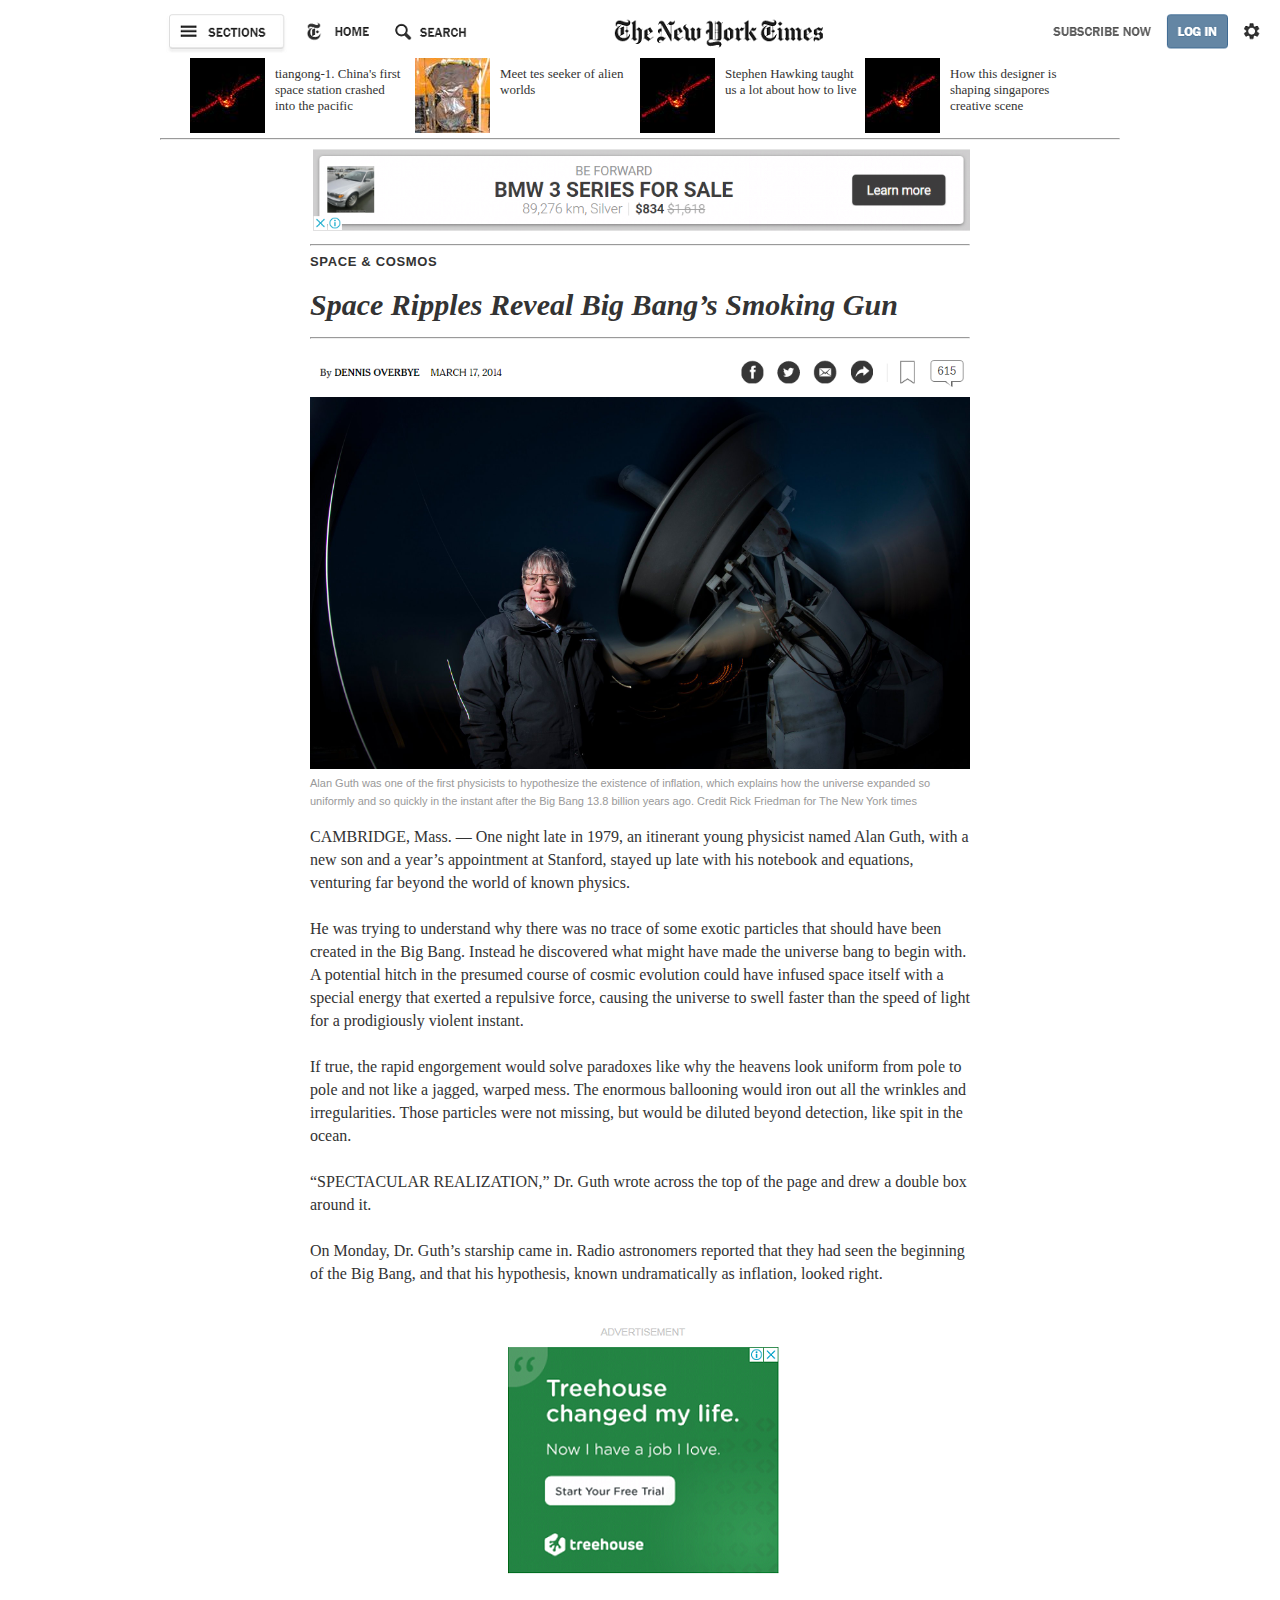
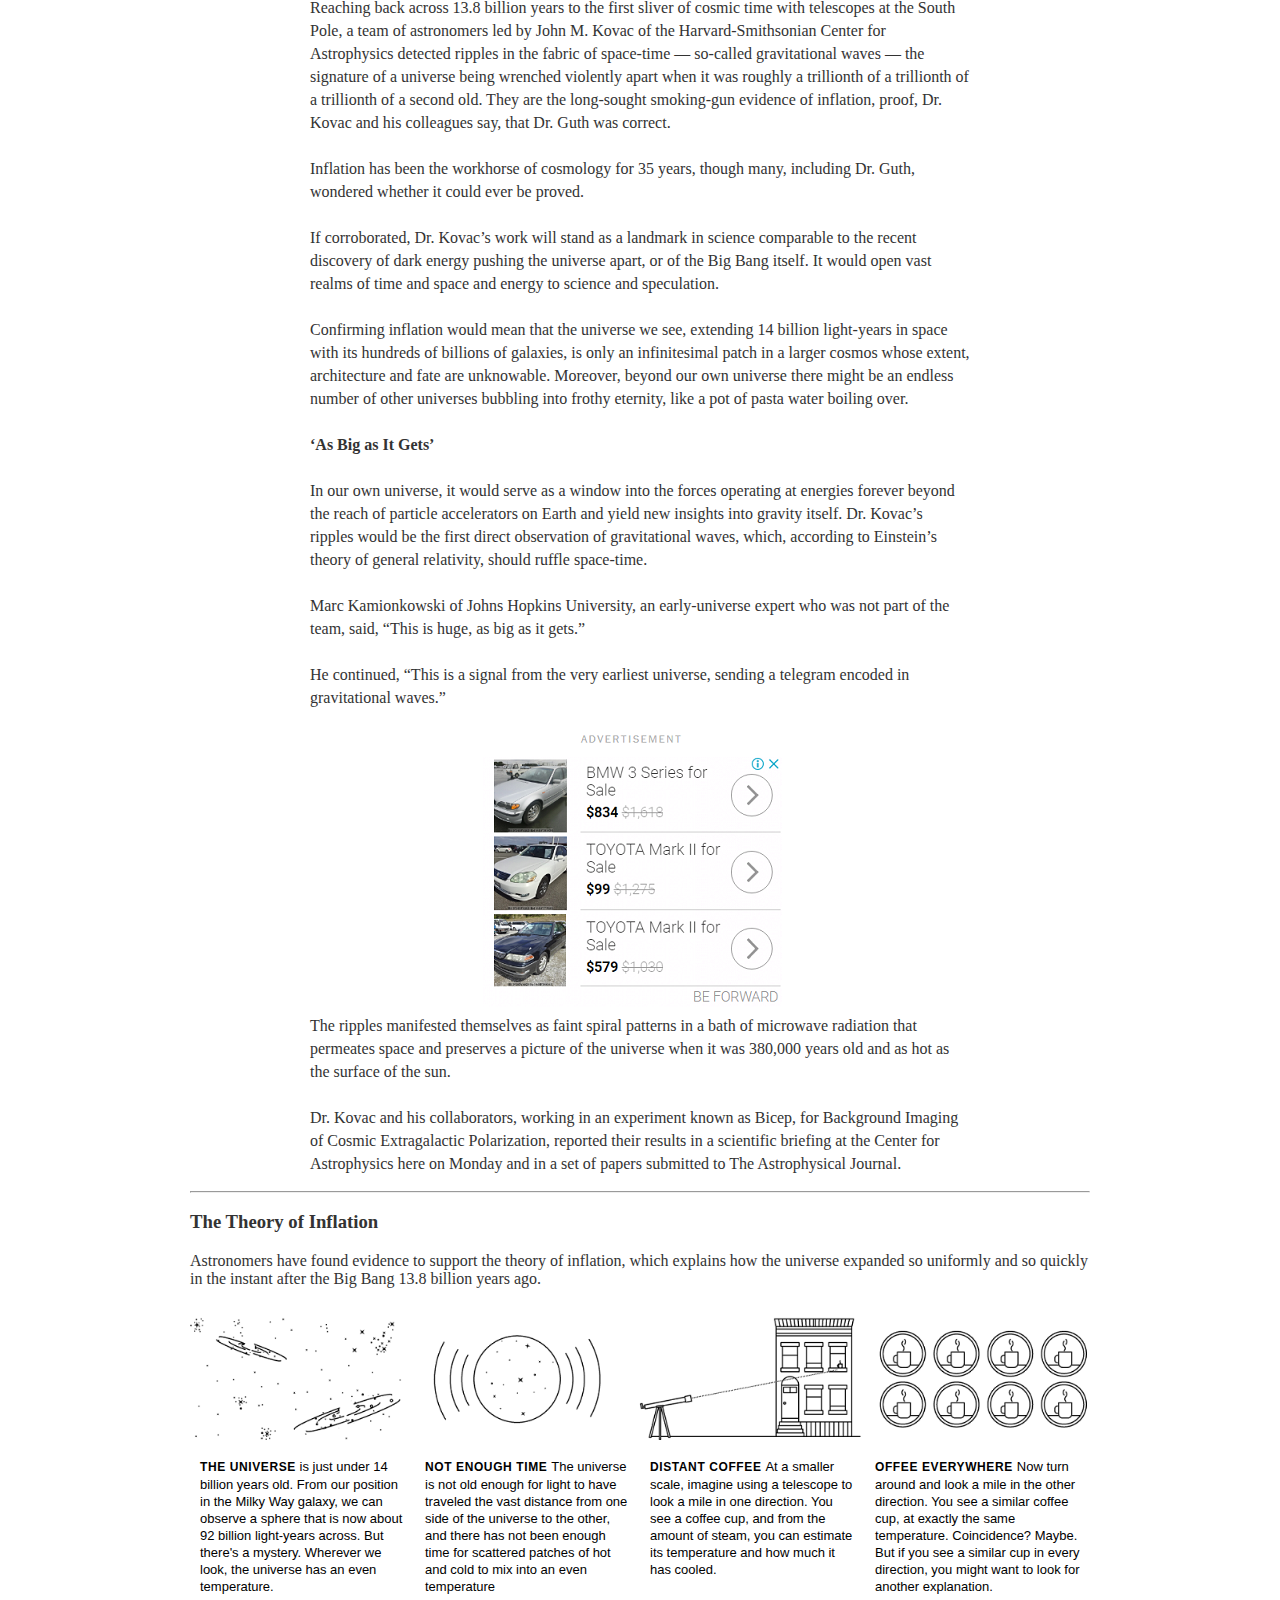
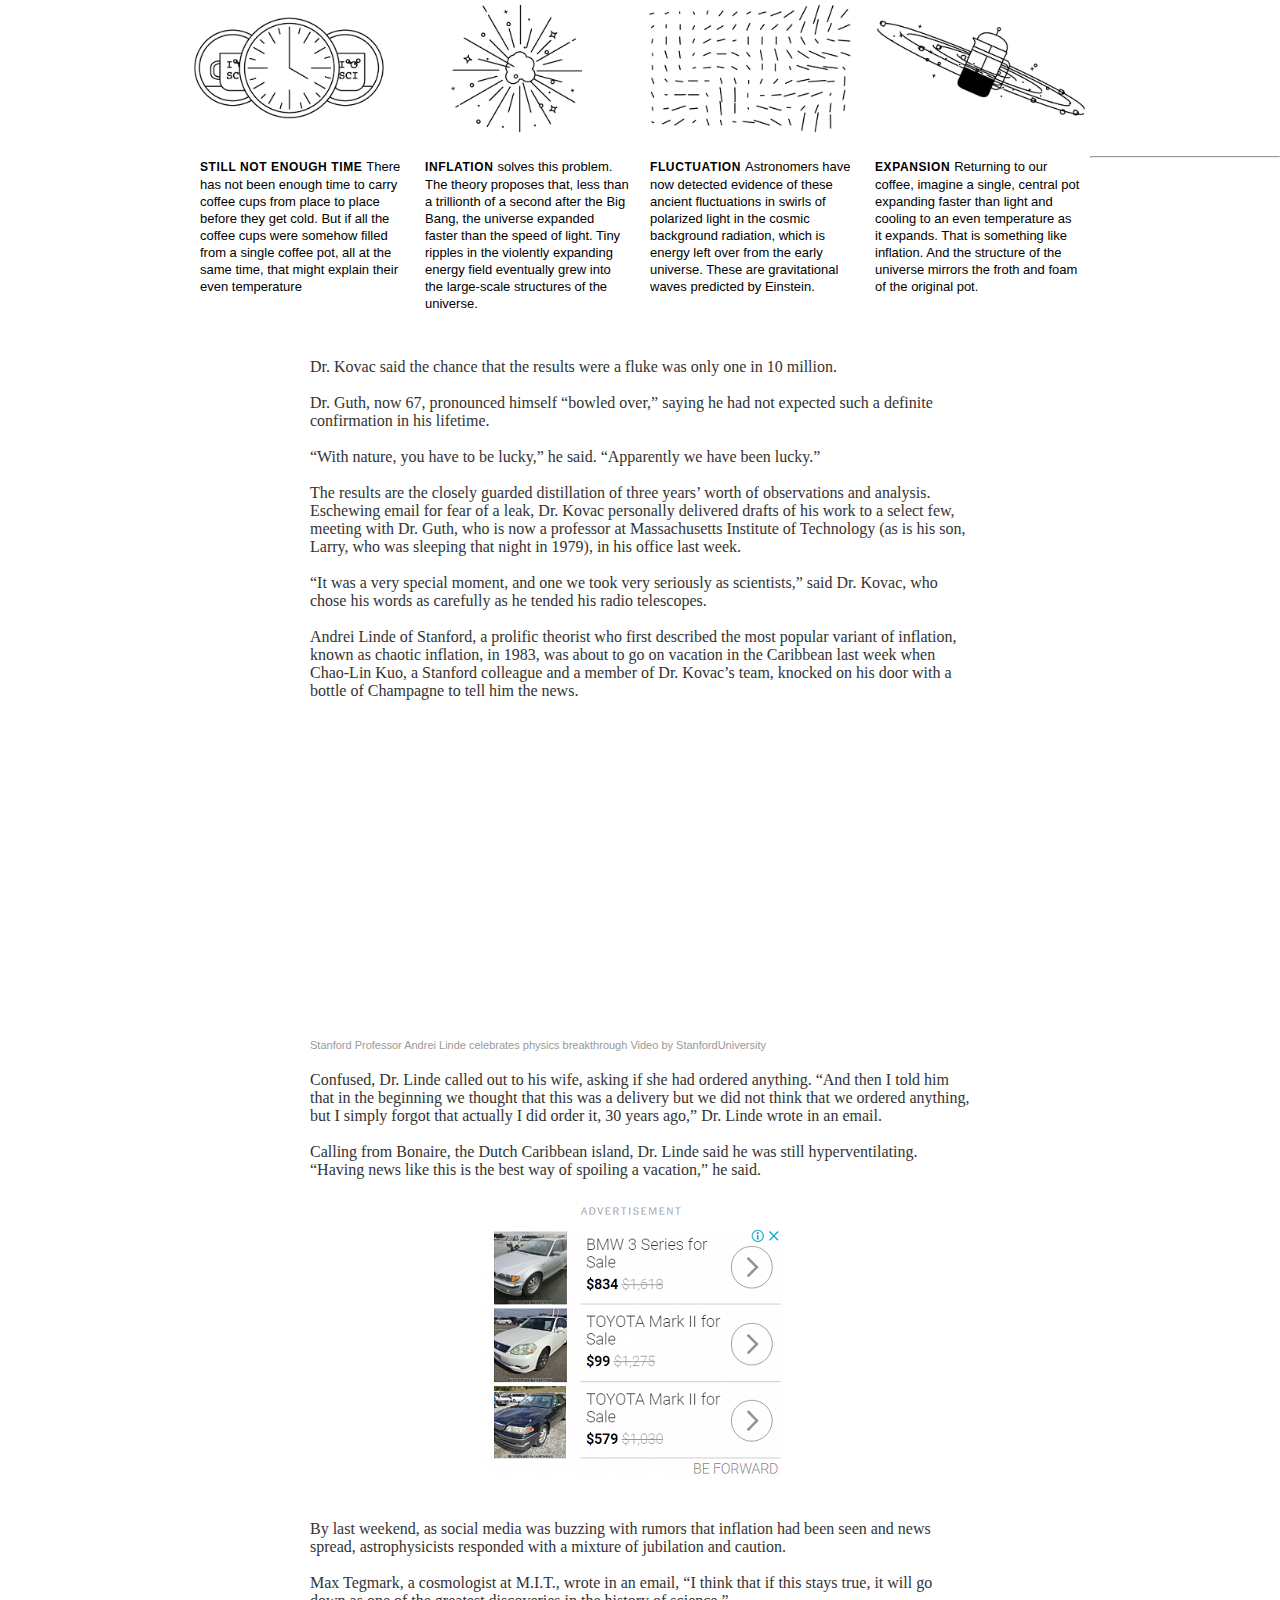
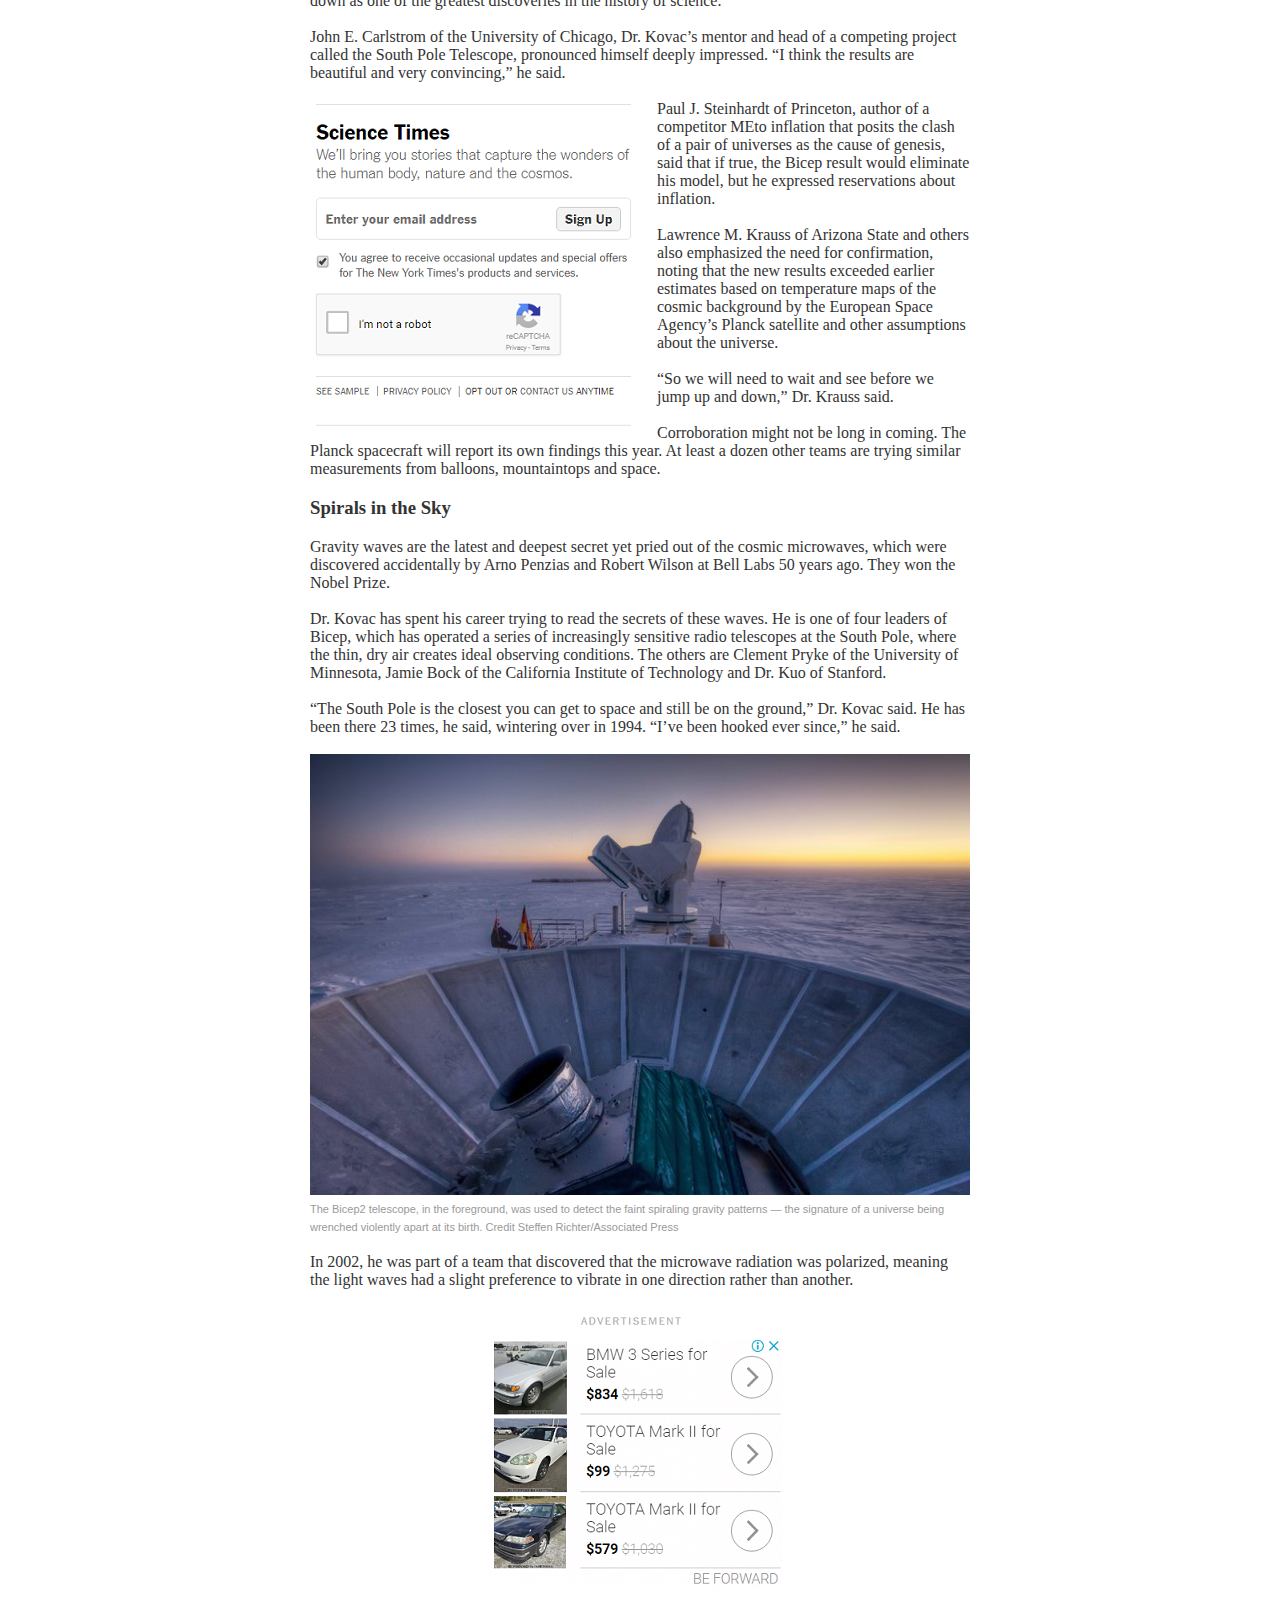
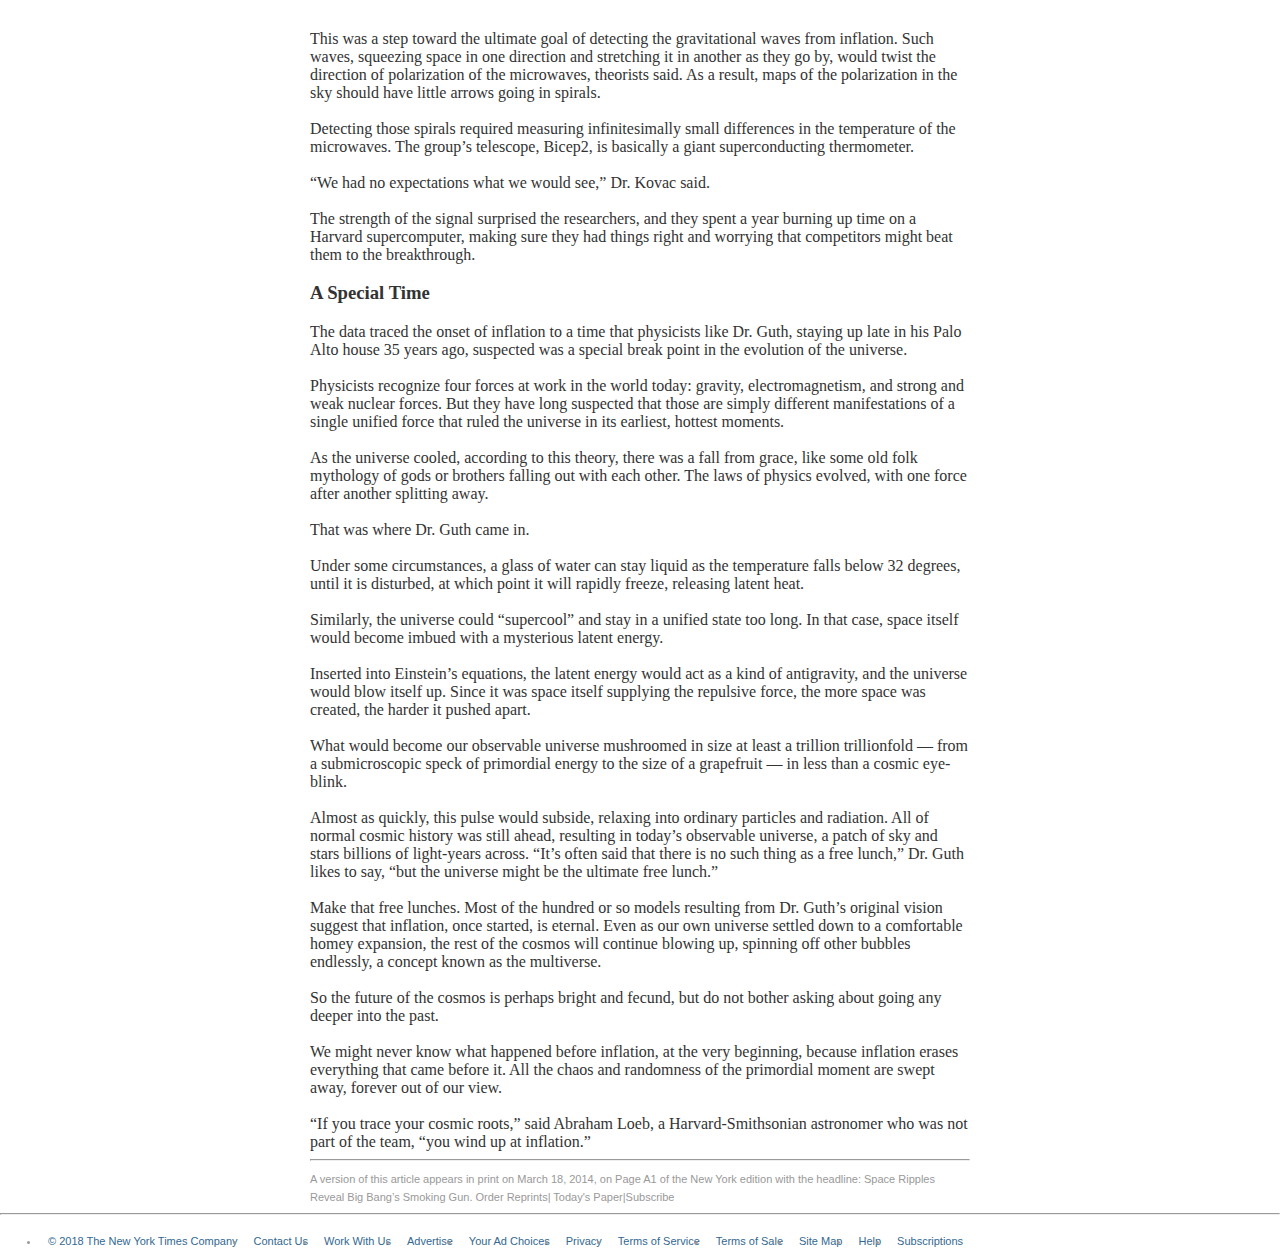
<file: index.html>
<!DOCTYPE html PUBLIC "-//W3C//DTD XHTML 1.0 Strict//EN"
        "http://www.w3.org/TR/xhtml1/DTD/xhtml1-strict.dtd">
<html lang="en">
<head>
	<meta http-equiv="content-type" content="text/html; charset=utf-8">
	<title>CSS Floats 101</title>
	<link rel="stylesheet" type="text/css" href="css/styles.css">	
</head>
<body>	
	<div id="container">
		<div id="nav">			
			<img src="image/navg.png">
		</div>
		<hr>
		<div id="contop">
			<div id="top1">																	
				<p><img src="image/top1.jpg">
				<a href="#">tiangong-1. China's first space station crashed into the pacific</a></p>					
			</div>
			<div id="top2">
				<p><img src="image/top2.jpg">
				<a href="#">Meet tes seeker of alien worlds</a></p>				
			</div>
			<div id="top3">
				<p><img src="image/top1.jpg">
				<a href="#">Stephen Hawking taught us a lot about how to live</a></p>
			</div>
			<div id="top4">
				<p><img src="image/top1.jpg">
				<a href="#">How this designer is shaping singapores creative scene</a></p>				
			</div>
		</div>
		<div class="lin">
			<hr>
		</div>
		
		<div id="content">		
			<div class="ad">	
				<img src="image/bmw2.png">	
			</div>
			<hr>
			<div id="specio">
				SPACE & COSMOS				
			</div>
			<br>			
			<div id="space">
				<b>Space Ripples Reveal Big Bang’s Smoking Gun</b>
				<hr>
				<img src="image/social.png">				
			</div>			
			<img src="image/cosmos.jpg">
			<span class="vers">
				Alan Guth was one of the first physicists to hypothesize the existence of inflation, which explains how the universe expanded so uniformly and so quickly in the instant after the Big Bang 13.8 billion years ago. Credit Rick Friedman for The New York times				
			</span>
			

			<br>
			<div class="ttxt">
				<p>CAMBRIDGE, Mass. — One night late in 1979, an itinerant young physicist named Alan Guth, with a new son and a year’s appointment at Stanford, stayed up late with his notebook and equations, venturing far beyond the world of known physics. <br><br>

He was trying to understand why there was no trace of some exotic particles that should have been created in the Big Bang. Instead he discovered what might have made the universe bang to begin with. A potential hitch in the presumed course of cosmic evolution could have infused space itself with a special energy that exerted a repulsive force, causing the universe to swell faster than the speed of light for a prodigiously violent instant. <br><br>

If true, the rapid engorgement would solve paradoxes like why the heavens look uniform from pole to pole and not like a jagged, warped mess. The enormous ballooning would iron out all the wrinkles and irregularities. Those particles were not missing, but would be diluted beyond detection, like spit in the ocean. <br><br>

“SPECTACULAR REALIZATION,” Dr. Guth wrote across the top of the page and drew a double box around it. <br><br>

On Monday, Dr. Guth’s starship came in. Radio astronomers reported that they had seen the beginning of the Big Bang, and that his hypothesis, known undramatically as inflation, looked right.</p><br>
<div class="ad">	
	<img src="image/tree.png">	
</div>

<p>
Reaching back across 13.8 billion years to the first sliver of cosmic time with telescopes at the South Pole, a team of astronomers led by John M. Kovac of the Harvard-Smithsonian Center for Astrophysics detected ripples in the fabric of space-time — so-called gravitational waves — the signature of a universe being wrenched violently apart when it was roughly a trillionth of a trillionth of a trillionth of a second old. They are the long-sought smoking-gun evidence of inflation, proof, Dr. Kovac and his colleagues say, that Dr. Guth was correct.<br><br>

Inflation has been the workhorse of cosmology for 35 years, though many, including Dr. Guth, wondered whether it could ever be proved.<br><br>

If corroborated, Dr. Kovac’s work will stand as a landmark in science comparable to the recent discovery of dark energy pushing the universe apart, or of the Big Bang itself. It would open vast realms of time and space and energy to science and speculation.<br><br>

Confirming inflation would mean that the universe we see, extending 14 billion light-years in space with its hundreds of billions of galaxies, is only an infinitesimal patch in a larger cosmos whose extent, architecture and fate are unknowable. Moreover, beyond our own universe there might be an endless number of other universes bubbling into frothy eternity, like a pot of pasta water boiling over.<br><br>

<strong>‘As Big as It Gets’</strong><br><br>

In our own universe, it would serve as a window into the forces operating at energies forever beyond the reach of particle accelerators on Earth and yield new insights into gravity itself. Dr. Kovac’s ripples would be the first direct observation of gravitational waves, which, according to Einstein’s theory of general relativity, should ruffle space-time.
<br><br>
Marc Kamionkowski of Johns Hopkins University, an early-universe expert who was not part of the team, said, “This is huge, as big as it gets.”<br><br>

He continued, “This is a signal from the very earliest universe, sending a telegram encoded in gravitational waves.”<br>
<div class="ad">	
	<img src="image/bmw.png">	
</div>

The ripples manifested themselves as faint spiral patterns in a bath of microwave radiation that permeates space and preserves a picture of the universe when it was 380,000 years old and as hot as the surface of the sun. <br><br>

Dr. Kovac and his collaborators, working in an experiment known as Bicep, for Background Imaging of Cosmic Extragalactic Polarization, reported their results in a scientific briefing at the Center for Astrophysics here on Monday and in a set of papers submitted to The Astrophysical Journal.
</p>

		
			</div>
			
		</div><!--content pause -->
		
			
		</div>


		<div id="content2"><hr>			
			<h3>The Theory of Inflation</h3>
Astronomers have found evidence to support the theory of inflation, which explains how the universe expanded so uniformly and so quickly in the instant after the Big Bang 13.8 billion years ago.
<br><br>
			<img src="image/img1.png">
			<div id="inflat1">								
				<p id="seclet">
					<span id="expansion">THE UNIVERSE</span>
					 is just under 14 billion years old. From our position in the Milky Way galaxy, we can observe a sphere that is now about 92 billion light-years across. But there's a mystery. Wherever we look, the universe has an even temperature.
				</p>
			</div>
			<div id="inflat2">									
				<p id="seclet">
					<span id="expansion">NOT ENOUGH TIME </span>
					   The universe is not old enough for light to have traveled the vast distance from one side of the universe to the other, and there has not been enough time for scattered patches of hot and cold to mix into an even temperature
				</p>
			</div>
			<div id="inflat3">									
				<p id="seclet">
					<span id="expansion">DISTANT COFFEE  </span>
					   At a smaller scale, imagine using a telescope to look a mile in one direction. You see a coffee cup, and from the amount of steam, you can estimate its temperature and how much it has cooled.
				</p>
			</div>
			<div id="inflat4">				
				<p id="seclet">
					<span id="expansion">OFFEE EVERYWHERE  </span>
					   Now turn around and look a mile in the other direction. You see a similar coffee cup, at exactly the same temperature. Coincidence? Maybe. But if you see a similar cup in every direction, you might want to look for another explanation.
				</p>
			</div>
<!---------------------------------------------------------------------------------------->
<img src="image/img2.png">
			<div id="inflat1">								
				<p id="seclet">
					<span id="expansion"> STILL NOT ENOUGH TIME </span>
					 There has not been enough time to carry coffee cups from place to place before they get cold. But if all the coffee cups were somehow filled from a single coffee pot, all at the same time, that might explain their even temperature <br>					
				</p>
			</div>
			<div id="inflat2">									
				<p id="seclet">
					<span id="expansion">INFLATION </span>
					   solves this problem. The theory proposes that, less than a trillionth of a second after the Big Bang, the universe expanded faster than the speed of light. Tiny ripples in the violently expanding energy field eventually grew into the large-scale structures of the universe.
				</p>
			</div>
			<div id="inflat3">									
				<p id="seclet">
					<span id="expansion">FLUCTUATION  </span>
					   Astronomers have now detected evidence of these ancient fluctuations in swirls of polarized light in the cosmic background radiation, which is energy left over from the early universe. These are gravitational waves predicted by Einstein.
				</p>
			</div>
			<div id="inflat4">				
				<p id="seclet">
					<span id="expansion">EXPANSION  </span>
					   Returning to our coffee, imagine a single, central pot expanding faster than light and cooling to an even temperature as it expands. That is something like inflation. And the structure of the universe mirrors the froth and foam of the original pot.
				</p>
			</div>
		
		</div>	<!--pause content2 -->

		
		<hr><br>
		<div id="content">

			 
			 <div class="klir"></div>
			 <br><br>

			 Dr. Kovac said the chance that the results were a fluke was only one in 10 million.  <br><br>
			Dr. Guth, now 67, pronounced himself “bowled over,” saying he had not expected such a definite confirmation in his lifetime. <br><br>

“With nature, you have to be lucky,” he said. “Apparently we have been lucky.”<br><br>

The results are the closely guarded distillation of three years’ worth of observations and analysis. Eschewing email for fear of a leak, Dr. Kovac personally delivered drafts of his work to a select few, meeting with Dr. Guth, who is now a professor at Massachusetts Institute of Technology (as is his son, Larry, who was sleeping that night in 1979), in his office last week.<br><br>

“It was a very special moment, and one we took very seriously as scientists,” said Dr. Kovac, who chose his words as carefully as he tended his radio telescopes.<br><br>

Andrei Linde of Stanford, a prolific theorist who first described the most popular variant of inflation, known as chaotic inflation, in 1983, was about to go on vacation in the Caribbean last week when Chao-Lin Kuo, a Stanford colleague and a member of Dr. Kovac’s team, knocked on his door with a bottle of Champagne to tell him the news.
		</P>
		<iframe width="560" height="315" src="https://www.youtube.com/embed/ZlfIVEy_YOA" frameborder="0" allow="autoplay; encrypted-media" allowfullscreen></iframe>
		<br>
		<span class="vers">
			Stanford Professor Andrei Linde celebrates physics breakthrough Video by StanfordUniversity			
		</span>
		<br><br>

Confused, Dr. Linde called out to his wife, asking if she had ordered anything.

“And then I told him that in the beginning we thought that this was a delivery but we did not think that we ordered anything, but I simply forgot that actually I did order it, 30 years ago,” Dr. Linde wrote in an email. <br><br>

Calling from Bonaire, the Dutch Caribbean island, Dr. Linde said he was still hyperventilating. “Having news like this is the best way of spoiling a vacation,” he said.
<br><br>
<div class="ad">
	<img src="image/bmw.png">	
</div>
<br><br>

By last weekend, as social media was buzzing with rumors that inflation had been seen and news spread, astrophysicists responded with a mixture of jubilation and caution.
<br><br>
Max Tegmark, a cosmologist at M.I.T., wrote in an email, “I think that if this stays true, it will go down as one of the greatest discoveries in the history of science.”
<br><br>
John E. Carlstrom of the University of Chicago, Dr. Kovac’s mentor and head of a competing project called the South Pole Telescope, pronounced himself deeply impressed. “I think the results are beautiful and very convincing,” he said.
<br><br>
<!-- insert----scince times float left---------------------------------------------- -->
<div class="times">
	<img src="image/times.png">	
</div>

Paul J. Steinhardt of Princeton, author of a competitor MEto inflation that posits the clash of a pair of universes as the cause of genesis, said that if true, the Bicep result would eliminate his model, but he expressed reservations about inflation.
<br><br>
Lawrence M. Krauss of Arizona State and others also emphasized the need for confirmation, noting that the new results exceeded earlier estimates based on temperature maps of the cosmic background by the European Space Agency’s Planck satellite and other assumptions about the universe.
<br><br>
“So we will need to wait and see before we jump up and down,” Dr. Krauss said.
<br><br>
Corroboration might not be long in coming. The Planck spacecraft will report its own findings this year. At least a dozen other teams are trying similar measurements from balloons, mountaintops and space.
<br>
<h3>Spirals in the Sky</h3>

Gravity waves are the latest and deepest secret yet pried out of the cosmic microwaves, which were discovered accidentally by Arno Penzias and Robert Wilson at Bell Labs 50 years ago. They won the Nobel Prize.<br><br>

Dr. Kovac has spent his career trying to read the secrets of these waves. He is one of four leaders of Bicep, which has operated a series of increasingly sensitive radio telescopes at the South Pole, where the thin, dry air creates ideal observing conditions. The others are Clement Pryke of the University of Minnesota, Jamie Bock of the California Institute of Technology and Dr. Kuo of Stanford.<br><br>

“The South Pole is the closest you can get to space and still be on the ground,” Dr. Kovac said. He has been there 23 times, he said, wintering over in 1994. “I’ve been hooked ever since,” he said.<br><br>

<div class="ad">
	<img src="image/scope.jpg">	
</div>
<span class="vers">
	The Bicep2 telescope, in the foreground, was used to detect the faint spiraling gravity patterns — the signature of a universe being wrenched violently apart at its birth. Credit Steffen Richter/Associated Press
</span>
<br><br>

In 2002, he was part of a team that discovered that the microwave radiation was polarized, meaning the light waves had a slight preference to vibrate in one direction rather than another.<br><br>

<div class="ad">
	<img src="image/bmw.png">	
</div>
<br><br>

This was a step toward the ultimate goal of detecting the gravitational waves from inflation. Such waves, squeezing space in one direction and stretching it in another as they go by, would twist the direction of polarization of the microwaves, theorists said. As a result, maps of the polarization in the sky should have little arrows going in spirals.
<br><br>
Detecting those spirals required measuring infinitesimally small differences in the temperature of the microwaves. The group’s telescope, Bicep2, is basically a giant superconducting thermometer.
<br><br>
“We had no expectations what we would see,” Dr. Kovac said.
<br><br>
The strength of the signal surprised the researchers, and they spent a year burning up time on a Harvard supercomputer, making sure they had things right and worrying that competitors might beat them to the breakthrough.

<h3>A Special Time</h3>

The data traced the onset of inflation to a time that physicists like Dr. Guth, staying up late in his Palo Alto house 35 years ago, suspected was a special break point in the evolution of the universe.
<br><br>
Physicists recognize four forces at work in the world today: gravity, electromagnetism, and strong and weak nuclear forces. But they have long suspected that those are simply different manifestations of a single unified force that ruled the universe in its earliest, hottest moments.
<br><br>
As the universe cooled, according to this theory, there was a fall from grace, like some old folk mythology of gods or brothers falling out with each other. The laws of physics evolved, with one force after another splitting away.
<br><br>
That was where Dr. Guth came in.
<br><br>
Under some circumstances, a glass of water can stay liquid as the temperature falls below 32 degrees, until it is disturbed, at which point it will rapidly freeze, releasing latent heat.
<br><br>
Similarly, the universe could “supercool” and stay in a unified state too long. In that case, space itself would become imbued with a mysterious latent energy.
<br><br>
Inserted into Einstein’s equations, the latent energy would act as a kind of antigravity, and the universe would blow itself up. Since it was space itself supplying the repulsive force, the more space was created, the harder it pushed apart.
<br><br>
What would become our observable universe mushroomed in size at least a trillion trillionfold — from a submicroscopic speck of primordial energy to the size of a grapefruit — in less than a cosmic eye-blink.
<br><br>
Almost as quickly, this pulse would subside, relaxing into ordinary particles and radiation. All of normal cosmic history was still ahead, resulting in today’s observable universe, a patch of sky and stars billions of light-years across. “It’s often said that there is no such thing as a free lunch,” Dr. Guth likes to say, “but the universe might be the ultimate free lunch.”
<br><br>
Make that free lunches. Most of the hundred or so models resulting from Dr. Guth’s original vision suggest that inflation, once started, is eternal. Even as our own universe settled down to a comfortable homey expansion, the rest of the cosmos will continue blowing up, spinning off other bubbles endlessly, a concept known as the multiverse.
<br><br>
So the future of the cosmos is perhaps bright and fecund, but do not bother asking about going any deeper into the past.
<br><br>
We might never know what happened before inflation, at the very beginning, because inflation erases everything that came before it. All the chaos and randomness of the primordial moment are swept away, forever out of our view.
<br><br>
“If you trace your cosmic roots,” said Abraham Loeb, a Harvard-Smithsonian astronomer who was not part of the team, “you wind up at inflation.”
<br>
<hr>
<span class="vers">
	 A version of this article appears in print on March 18, 2014, on Page A1 of the New York edition with the headline: Space Ripples Reveal Big Bang’s Smoking Gun. Order Reprints| Today's Paper|Subscribe	
</span>

</div>
<hr>
		
	</div><!--container pause -->

	 <div class="fut">
	 	<ul>
            <li>
                <a href="https://www.nytimes.com/content/help/rights/copyright/copyright-notice.html" itemprop="copyrightNotice">
                    &copy; <span itemprop="copyrightYear">2018</span><span itemprop="copyrightHolder provider sourceOrganization" itemscope itemtype="http://schema.org/Organization" itemid="http://www.nytimes.com"><span itemprop="name"> The New York Times Company</span><meta itemprop="tickerSymbol" content="NYSE NYT"/></span>
                </a>
            </li>
            
            <li class="wide-viewport-item"><a href="https://www.nytimes.com/ref/membercenter/help/infoservdirectory.html">Contact Us</a></li>
            <li class="wide-viewport-item"><a href="http://www.nytco.com/careers">Work With Us</a></li>
            <li class="wide-viewport-item"><a href="http://nytmediakit.com/">Advertise</a></li>
            <li class="wide-viewport-item"><a href="https://www.nytimes.com/content/help/rights/privacy/policy/privacy-policy.html#pp">Your Ad Choices</a></li>
            <li><a href="https://www.nytimes.com/privacy">Privacy</a></li>
            <li><a href="https://www.nytimes.com/ref/membercenter/help/agree.html" itemprop="usageTerms">Terms of Service</a></li>
            <li class="wide-viewport-item last-item"><a href="https://www.nytimes.com/content/help/rights/sale/terms-of-sale.html">Terms of Sale</a></li>
         
            <li><a href="http://spiderbites.nytimes.com">Site Map</a></li>
            <li><a href="https://www.nytimes.com/membercenter/sitehelp.html">Help</a></li>
            <li class="wide-viewport-item last-item"><a href="https://www.nytimes.com/subscriptions/Multiproduct/lp5558.html?campaignId=37WXW">Subscriptions</a></li>
     </ul> 
     </div>		
</body>
</body>
</html>
</file>
<file: css/styles.css>
body {
			margin: 0;
			padding: 0;
			background: #ccc;
			font-family: "cheltenham";
    		color: #333;
    		background-color: #fff;
		}

		#container {
			width: 960px;
			margin: 0 auto;
		}
		#content2 {
			ffloat: left;
			width: 900px;
			background: #fff;
			margin: 0 auto;
		}

		#header { 
			padding: 30px;
			background: #bbb;
		}
		#content {
			ffloat: left;
			width: 660px;
			background: #fff;
			margin: 0 auto;
		}
		#navigation {
			ffloat: right;
			width: 300px;
			background: #eee;
		}
		#navigation a {
			display: block;
			margin: 0 0 10px 0;
		}
		#footer {
			clear: both;
			background: #aaa;
			padding: 10px;
		}

		img {
			height: auto;
    		max-width: 100%;
		}

		#space {
			 font-size: 30px;
			 font-style: italic;
		}

		#specio {
			font-size: 13px;
		    font-size: 0.8125rem;
		    line-height: 16px;
		    line-height: 1rem;
		    font-weight: 700;
		    font-style: normal;
		    font-family: "nyt-franklin",arial,helvetica,sans-serif;
		    letter-spacing: 0.05em;
		}
			
		.ttxt {
			font-size: 16px;
		    font-size: 1rem;
		    line-height: 23px;
		    line-height: 1.4375rem;
		    font-weight: 400;
		    font-style: normal;
		    font-family: georgia,"times new roman",times,serif;
		}

		.ad {
			width: 100%;
    		text-align: center;        		
		}
		


#inflat1 {
			float: left;
			width: 225px;
			background: #fff;
			margin: 0 auto;
		}
#inflat2 {
			float: left;
			width: 225px;
			background: #fff;
			margin: 0 auto;
		}
#inflat3 {
			float: left;
			width: 225px;
			background: #fff;
			margin: 0 auto;
		}
#inflat4 {
			float: left;
			width: 225px;
			background: #fff;
			margin: 0 auto;
		}

p#seclet {
	font-family: nyt-franklin,arial,helvetica,sans-serif;
    font-size: 13px;
    line-height: 17px;
    font-weight: 300;
    color: #000000;
    padding: 10px;
    margin: 0 auto;
}

span#expansion {
    font-size: 12px;
    font-weight: bold;
    letter-spacing: .05em;
}

    hedline {
    font-size: 20px;
    font-size: 1.25rem;
    line-height: 24px;
    line-height: 1.5rem;
    font-weight: 700;
    font-style: normal;
    font-family: "cheltenham-normal-700",georgia,"times new roman",times,serif;
    margin-bottom: 3px;
    color: #333;
}


span.vers {
			font-size: 0.6875rem;   
		    line-height: 0.9375rem;
		    font-weight: 300;		    
		    font-family: "nyt-franklin",arial,helvetica,sans-serif;
		    color: #999;  
}

.klir {
		clear:both;
}

.times {
	float: left;
	margin-right: 20px;
}

.caption {
	font-size: 0.875rem;    
    line-height: 1.125rem;
    font-weight: 300;
    font-style: normal;
    font-family: "nyt-cheltenham-sh",georgia,"times new roman",times,serif;
    color: #66666f;
}

li a {
    color: #999;
}
a:visited {
    color: #326891;
}
a:link {
    text-decoration: none;
    color: #326891;
}

 li {
    float: left;
}

a {
    display: block;
    padding: 8px;
    bbackground-color: #dddddd;
}

.fut {
		font-size: 0.6875rem;   
		line-height: 0.9375rem;
		font-weight: 300;		    
		font-family: "nyt-franklin",arial,helvetica,sans-serif;
		color: #999; 
	}

#contop {		
			width: 900px;
			background: #fff;
			margin: 0 auto;					
		}
	
#top1 {
			float: left;
			width: 225px;
			background: #fff;
			margin: 0 auto;
		}
#top2 {
			float: left;
			width: 225px;
			background: #fff;
			margin: 0 auto;
		}
#top3 {
			float: left;
			width: 225px;
			background: #fff;
			margin: 0 auto;
		}
#top4 {
			float: left;
			width: 225px;
			background: #fff;
			margin: 0 auto;
		}

#top1 img {	
	float: left;	
	margin-right: 10px;
}
#top2 img {	
	float: left;	
	margin-right: 10px;
}

#top3 img {	
	float: left;	
	margin-right: 10px;
}
#top4 img {	
	float: left;	
	margin-right: 10px;
}
.lin {
	clear: both;
}


#contop p a {
	font-size: 0.8125rem;
    line-height: 16px;
    line-height: 1rem;
    font-weight: 300;
    font-style: normal;
    font-family: "nyt-cheltenham-sh",georgia,"times new roman",times,serif;
    color: #333;
    margin-top: 40px;
}

#contop a:hover {	
    text-decoration: underline;
}

#nav {
	position: fixed;
}
</file>
